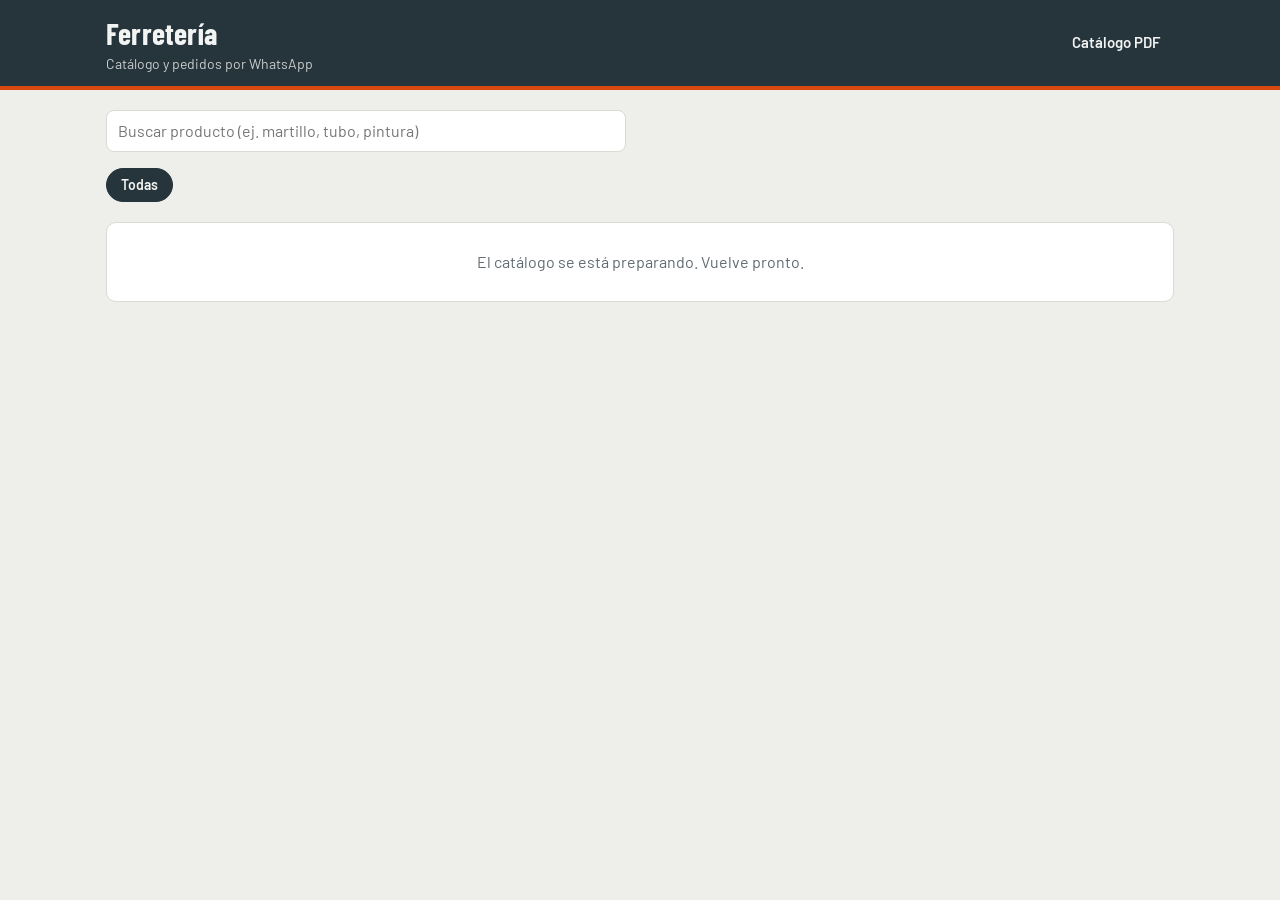
<file: index.html>
<!DOCTYPE html>
<html lang="es">
<head>
<meta charset="utf-8">
<meta name="viewport" content="width=device-width, initial-scale=1, viewport-fit=cover">
<title>Catálogo de la ferretería</title>
<meta name="theme-color" content="#26343b">
<meta name="apple-mobile-web-app-capable" content="yes">
<meta name="mobile-web-app-capable" content="yes">
<meta name="apple-mobile-web-app-status-bar-style" content="black-translucent">
<link rel="manifest" href="manifest.webmanifest">
<link rel="icon" href="icons/icon.svg" type="image/svg+xml">
<link rel="apple-touch-icon" href="icons/icon-180.png">
<link rel="preconnect" href="https://fonts.googleapis.com">
<link href="https://fonts.googleapis.com/css2?family=Barlow+Condensed:wght@600;700&family=Barlow:wght@400;500;600&display=swap" rel="stylesheet">
<link rel="stylesheet" href="assets/style.css">
</head>
<body>
<header class="top"><div class="wrap" id="hdr"></div></header>
<main><div class="wrap" id="app"><div class="empty">Cargando…</div></div></main>
<div id="drawer" class="hidden"></div>
<div id="modal" class="modal hidden"><div class="sheet"><div class="mh"><h3 id="mt"></h3><button class="x" data-act="mclose" aria-label="Cerrar">✕</button></div><div id="mb"></div></div></div>
<div id="toast" class="toast hidden" role="status"></div>
<script>window.APP_MODE="public";</script>
<script src="config.js"></script>
<script src="assets/vendor/supabase.js"></script>
<script src="assets/vendor/jspdf.umd.min.js"></script>
<script src="assets/vendor/jspdf.plugin.autotable.min.js"></script>
<script src="assets/store.js"></script>
<script src="assets/app.js"></script>
<script src="assets/pdf.js"></script>
</body>
</html>
</file>
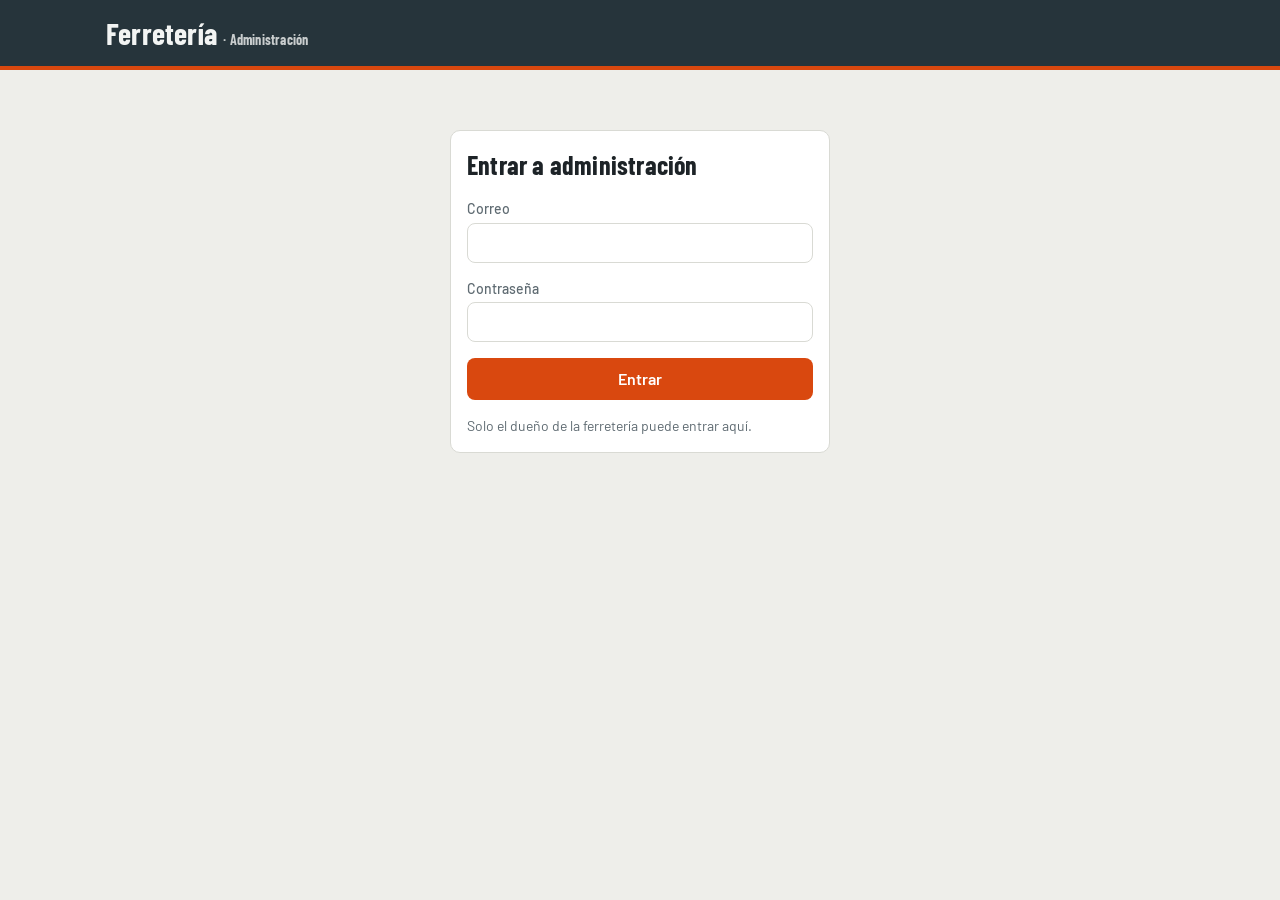
<file: admin/index.html>
<!DOCTYPE html>
<html lang="es">
<head>
<meta charset="utf-8">
<meta name="viewport" content="width=device-width, initial-scale=1, viewport-fit=cover">
<title>Ferretería · Administración</title>
<meta name="theme-color" content="#26343b">
<meta name="apple-mobile-web-app-capable" content="yes">
<meta name="mobile-web-app-capable" content="yes">
<meta name="apple-mobile-web-app-status-bar-style" content="black-translucent">
<link rel="manifest" href="manifest.webmanifest">
<link rel="icon" href="../icons/icon.svg" type="image/svg+xml">
<link rel="apple-touch-icon" href="../icons/icon-180.png">
<link rel="preconnect" href="https://fonts.googleapis.com">
<link href="https://fonts.googleapis.com/css2?family=Barlow+Condensed:wght@600;700&family=Barlow:wght@400;500;600&display=swap" rel="stylesheet">
<link rel="stylesheet" href="../assets/style.css">
</head>
<body>
<header class="top"><div class="wrap" id="hdr"></div></header>
<main><div class="wrap" id="app"><div class="empty">Cargando…</div></div></main>
<div id="drawer" class="hidden"></div>
<div id="modal" class="modal hidden"><div class="sheet"><div class="mh"><h3 id="mt"></h3><button class="x" data-act="mclose" aria-label="Cerrar">✕</button></div><div id="mb"></div></div></div>
<div id="toast" class="toast hidden" role="status"></div>
<script>window.APP_MODE="admin";</script>
<script src="../config.js"></script>
<script src="../assets/vendor/supabase.js"></script>
<script src="../assets/vendor/jspdf.umd.min.js"></script>
<script src="../assets/vendor/jspdf.plugin.autotable.min.js"></script>
<script src="../assets/store.js"></script>
<script src="../assets/app.js"></script>
<script src="../assets/pdf.js"></script>
</body>
</html>
</file>
<file: assets/style.css>
/* Layout idea: taller-bench look. Steel header, safety-orange actions, cards on a light concrete ground. */
:root{
  --bg:#eeeeea; --card:#ffffff; --ink:#1d2327; --muted:#5f6b72; --line:#d9dad4;
  --accent:#d9480f; --accent-ink:#ffffff; --steel:#26343b; --steel-ink:#f2f4f3;
  --good:#2b8a3e; --warn:#b7791f; --bad:#c92a2a; --soft:#f6f6f2;
  --display:"Barlow Condensed","Arial Narrow",Arial,sans-serif; --body:"Barlow",system-ui,-apple-system,"Segoe UI",Roboto,sans-serif;
}
@media (prefers-color-scheme: dark){
  :root:not([data-theme="light"]){
    --bg:#161b1e; --card:#20272b; --ink:#eceeed; --muted:#9aa6ad; --line:#344047;
    --accent:#ff7a3d; --accent-ink:#1a1006; --steel:#0f1417; --steel-ink:#eceeed;
    --good:#51cf66; --warn:#f0b24a; --bad:#ff6b6b; --soft:#1a2125; color-scheme:dark;
  }
}
:root[data-theme="dark"]{
  --bg:#161b1e; --card:#20272b; --ink:#eceeed; --muted:#9aa6ad; --line:#344047;
  --accent:#ff7a3d; --accent-ink:#1a1006; --steel:#0f1417; --steel-ink:#eceeed;
  --good:#51cf66; --warn:#f0b24a; --bad:#ff6b6b; --soft:#1a2125; color-scheme:dark;
}
*{box-sizing:border-box}
html,body{margin:0}
body{background:var(--bg);color:var(--ink);font-family:var(--body);font-size:16px;line-height:1.4;-webkit-text-size-adjust:100%}
h1,h2,h3{font-family:var(--display);letter-spacing:.2px;margin:0;text-wrap:balance}
h2{font-size:26px;font-weight:700}
h3{font-size:20px;font-weight:700}
button,input,select,textarea{font:inherit;color:inherit}
button{cursor:pointer}
:focus-visible{outline:3px solid var(--accent);outline-offset:2px}
.num{font-variant-numeric:tabular-nums}
.hidden{display:none!important}
.wrap{max-width:1100px;margin:0 auto;padding:0 16px}
header.top{background:var(--steel);color:var(--steel-ink);border-bottom:4px solid var(--accent)}
header.top .wrap{display:flex;flex-wrap:wrap;align-items:center;gap:8px 16px;padding-top:12px;padding-bottom:12px}
header.top h1{font-size:30px;font-weight:700;flex:1;min-width:180px}
header.top .sub{font-size:14px;opacity:.8}
.nav{display:flex;gap:4px;flex-wrap:wrap}
.nav button,.nav a{background:transparent;border:0;color:var(--steel-ink);padding:8px 14px;border-radius:6px;font-weight:600;text-decoration:none;font-size:15px}
.nav button[aria-current="true"]{background:var(--accent);color:var(--accent-ink)}
.nav button:hover,.nav a:hover{background:rgba(255,255,255,.12)}
.nav button[aria-current="true"]:hover{background:var(--accent)}
main{padding:20px 0 120px}
.row{display:flex;flex-wrap:wrap;gap:12px;align-items:center}
.grow{flex:1;min-width:0}
.stack{display:flex;flex-direction:column;gap:16px}
.card{background:var(--card);border:1px solid var(--line);border-radius:10px;padding:16px}
.card h3{margin-bottom:10px}
.kpis{display:grid;grid-template-columns:repeat(auto-fit,minmax(160px,1fr));gap:12px}
.kpi{background:var(--card);border:1px solid var(--line);border-radius:10px;padding:12px 14px;border-left:5px solid var(--steel)}
.kpi .l{font-size:13px;color:var(--muted);font-weight:500}
.kpi .v{font-family:var(--display);font-size:30px;font-weight:700;line-height:1.1}
.kpi.good{border-left-color:var(--good)} .kpi.accent{border-left-color:var(--accent)} .kpi.warn{border-left-color:var(--warn)}
.kpi .s{font-size:13px;color:var(--muted)}
.btn{background:var(--accent);color:var(--accent-ink);border:0;border-radius:8px;padding:10px 16px;font-weight:600;text-decoration:none;display:inline-flex;align-items:center;gap:6px;justify-content:center}
.btn:hover{filter:brightness(1.07)}
.btn.sec{background:transparent;color:var(--ink);border:1px solid var(--line)}
.btn.sec:hover{background:var(--soft)}
.btn.bad{background:transparent;color:var(--bad);border:1px solid var(--bad)}
.btn.sm{padding:6px 10px;font-size:14px;border-radius:6px}
.btn:disabled,.btn[aria-disabled="true"]{opacity:.45;cursor:not-allowed;pointer-events:none}
.wa{background:#1fa855;color:#fff}
input[type=text],input[type=number],input[type=date],input[type=search],input[type=tel],select,textarea{width:100%;background:var(--card);border:1px solid var(--line);border-radius:8px;padding:9px 11px;min-width:0}
textarea{min-height:70px;resize:vertical}
label.f{display:flex;flex-direction:column;gap:4px;font-size:14px;font-weight:500;color:var(--muted)}
.form{display:grid;grid-template-columns:repeat(auto-fit,minmax(150px,1fr));gap:12px}
.form .full{grid-column:1/-1}
.tw{overflow-x:auto;border:1px solid var(--line);border-radius:10px;background:var(--card)}
table{border-collapse:collapse;width:100%;min-width:640px}
th,td{padding:9px 12px;text-align:left;border-bottom:1px solid var(--line);vertical-align:middle;font-size:15px}
th{font-size:13px;color:var(--muted);font-weight:600;background:var(--soft);position:sticky;top:0}
tr:last-child td{border-bottom:0}
td.r,th.r{text-align:right}
.pill{display:inline-block;border-radius:99px;padding:2px 10px;font-size:13px;font-weight:600;background:var(--soft);border:1px solid var(--line)}
.pill.bad{color:var(--bad);border-color:var(--bad)} .pill.warn{color:var(--warn);border-color:var(--warn)} .pill.good{color:var(--good);border-color:var(--good)}
.muted{color:var(--muted)} .small{font-size:13px}
.bad-t{color:var(--bad)} .good-t{color:var(--good)}
.empty{padding:28px;text-align:center;color:var(--muted)}
.banner{background:var(--soft);border:1px dashed var(--accent);border-radius:10px;padding:12px 14px}
/* catalog */
.chips{display:flex;gap:8px;overflow-x:auto;padding-bottom:4px}
.chip{flex:none;border:1px solid var(--line);background:var(--card);border-radius:99px;padding:6px 14px;font-weight:600;font-size:14px}
.chip[aria-pressed="true"]{background:var(--steel);color:var(--steel-ink);border-color:var(--steel)}
.grid{display:grid;grid-template-columns:repeat(auto-fill,minmax(210px,1fr));gap:14px}
.p{background:var(--card);border:1px solid var(--line);border-radius:10px;padding:14px;display:flex;flex-direction:column;gap:6px}
.p .ico{height:70px;border-radius:8px;background:var(--soft);display:flex;align-items:center;justify-content:center;font-size:34px}
.p .nm{font-weight:600;line-height:1.25}
.p .cat{font-size:13px;color:var(--muted)}
.p .pr{font-family:var(--display);font-size:26px;font-weight:700}
.p .pr s{font-size:16px;color:var(--muted);font-weight:500;margin-left:6px}
.tag{position:absolute;top:8px;left:8px;background:var(--accent);color:var(--accent-ink);font-size:12px;font-weight:700;padding:2px 8px;border-radius:4px}
.p .icow{position:relative}
.step{display:flex;align-items:center;gap:8px;margin-top:auto}
.step button{width:36px;height:36px;border-radius:8px;border:1px solid var(--line);background:var(--card);font-weight:700;font-size:18px}
.step span{min-width:28px;text-align:center;font-weight:600}
.pk{background:var(--card);border:2px solid var(--accent);border-radius:10px;padding:14px;display:flex;flex-direction:column;gap:8px}
.pk ul{margin:0;padding-left:18px;font-size:14px;color:var(--muted)}
.fab{position:fixed;left:50%;transform:translateX(-50%);bottom:16px;z-index:20;box-shadow:0 6px 20px rgba(0,0,0,.3);padding:13px 22px;font-size:17px}
.drawer{position:fixed;inset:0;z-index:40;background:rgba(0,0,0,.5);display:flex;justify-content:flex-end}
.drawer .panel{background:var(--bg);width:min(440px,100%);height:100%;overflow-y:auto;padding:16px;display:flex;flex-direction:column;gap:14px}
.line{display:flex;gap:10px;align-items:center;justify-content:space-between;padding:8px 0;border-bottom:1px solid var(--line)}
.modal{position:fixed;inset:0;z-index:60;background:rgba(0,0,0,.55);display:flex;align-items:flex-start;justify-content:center;overflow-y:auto;padding:24px 12px}
.sheet{background:var(--bg);border-radius:12px;width:min(640px,100%);padding:18px;display:flex;flex-direction:column;gap:14px}
.mh{display:flex;justify-content:space-between;align-items:center;gap:10px}
.x{background:transparent;border:0;font-size:22px;padding:4px 10px;border-radius:6px}
.toast{position:fixed;left:50%;bottom:84px;transform:translateX(-50%);background:var(--steel);color:var(--steel-ink);padding:10px 16px;border-radius:8px;z-index:90;max-width:90%}
.bars .b{display:grid;grid-template-columns:130px 1fr auto;gap:10px;align-items:center;font-size:14px;padding:3px 0}
.bars .t{background:var(--soft);border-radius:4px;height:14px;overflow:hidden}
.bars .t i{display:block;height:100%;background:var(--accent)}
.rec{display:flex;flex-direction:column;gap:8px;margin:0;padding:0;list-style:none}
.rec li{padding:10px 12px;border-left:4px solid var(--accent);background:var(--soft);border-radius:0 8px 8px 0}
.seg{display:inline-flex;border:1px solid var(--line);border-radius:8px;overflow:hidden}
.seg button{background:var(--card);border:0;padding:7px 12px;font-weight:600;font-size:14px}
.seg button[aria-pressed="true"]{background:var(--steel);color:var(--steel-ink)}
svg text{fill:var(--muted);font-size:11px;font-family:var(--body)}
@media (prefers-reduced-motion:no-preference){.btn,.chip{transition:filter .15s,background .15s}}
@media (max-width:520px){h2{font-size:23px}.bars .b{grid-template-columns:96px 1fr auto}}

.login{max-width:380px;margin:40px auto}
.hint{font-size:14px;color:var(--muted)}
.nav .ghost{opacity:.85}

.p .ico.ph{height:150px;padding:0;overflow:hidden;background:#fff}
.p .ico img{width:100%;height:100%;object-fit:cover;display:block}
.thumb{width:96px;height:96px;border-radius:8px;background:var(--soft);border:1px solid var(--line);display:flex;align-items:center;justify-content:center;overflow:hidden;flex:none}
.thumb img{width:100%;height:100%;object-fit:cover}
.thumb.sm{width:44px;height:44px}
input[type=file]{padding:7px}
</file>
